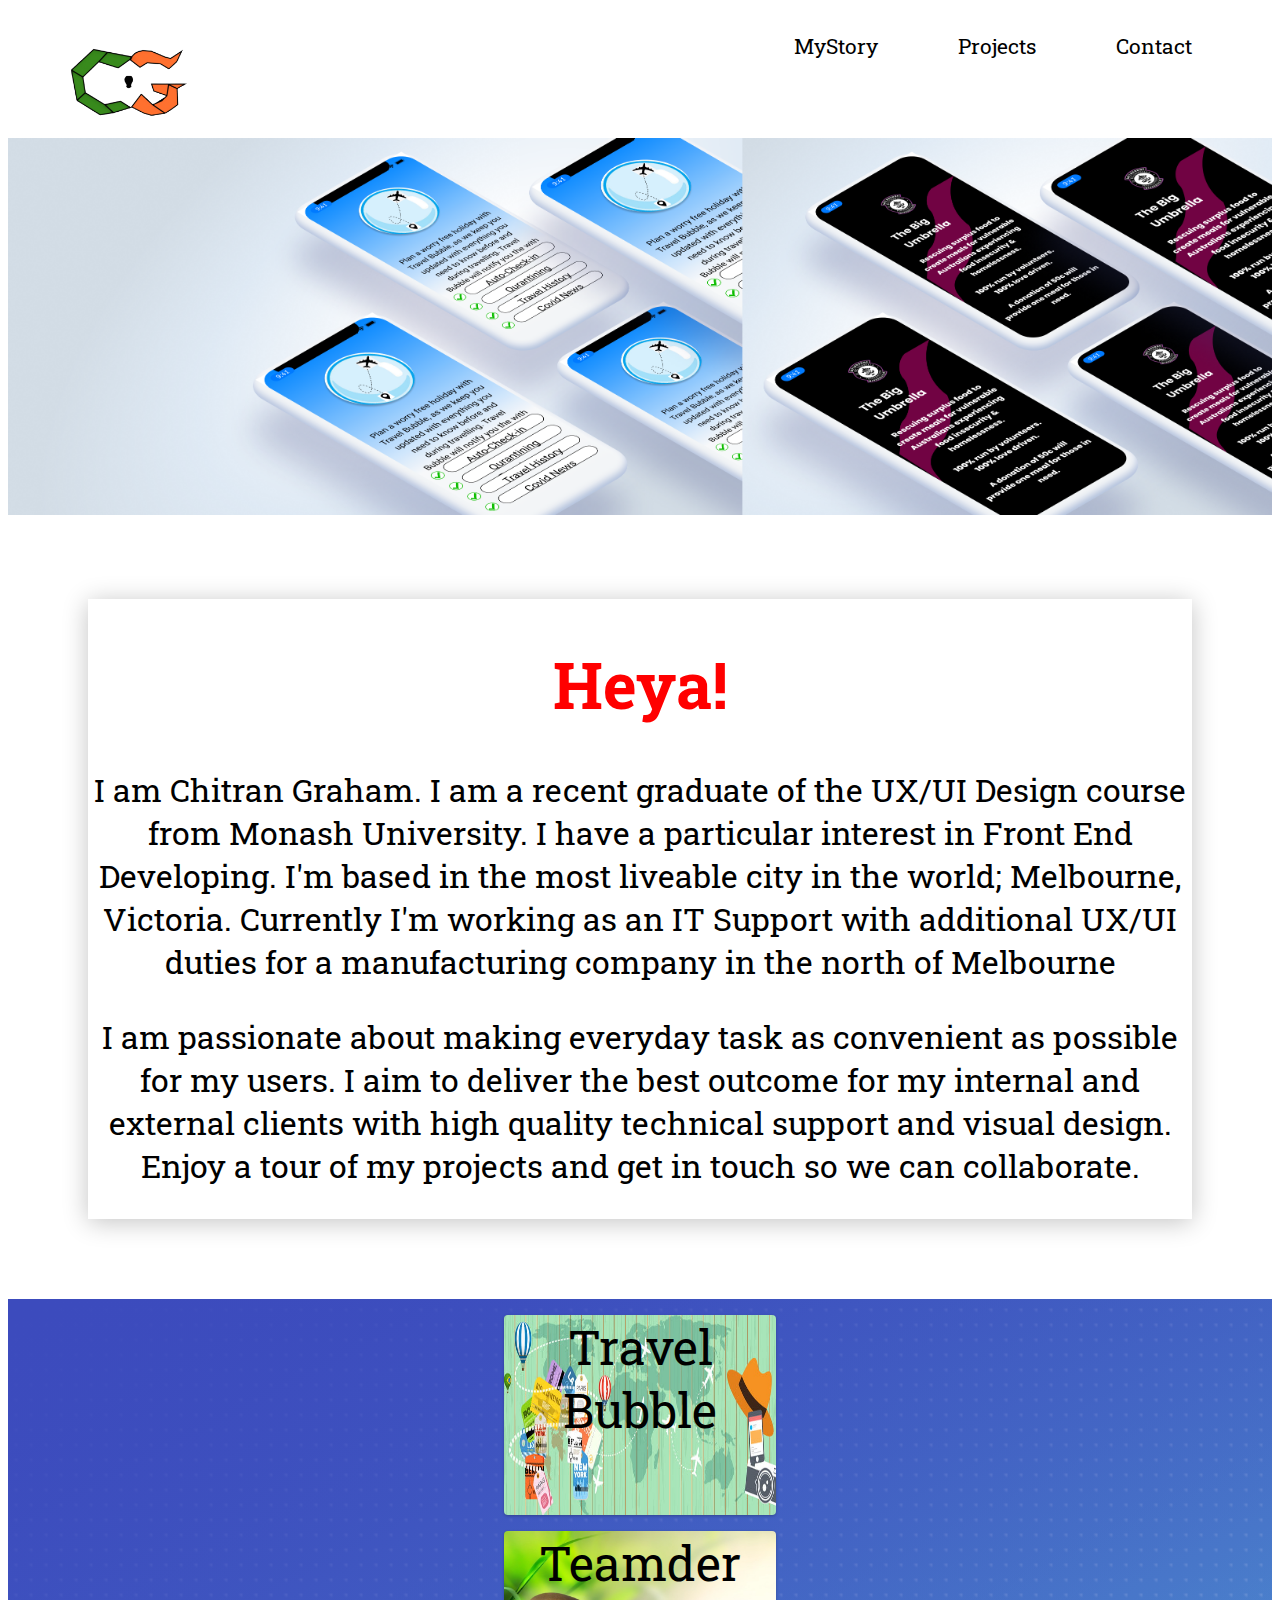
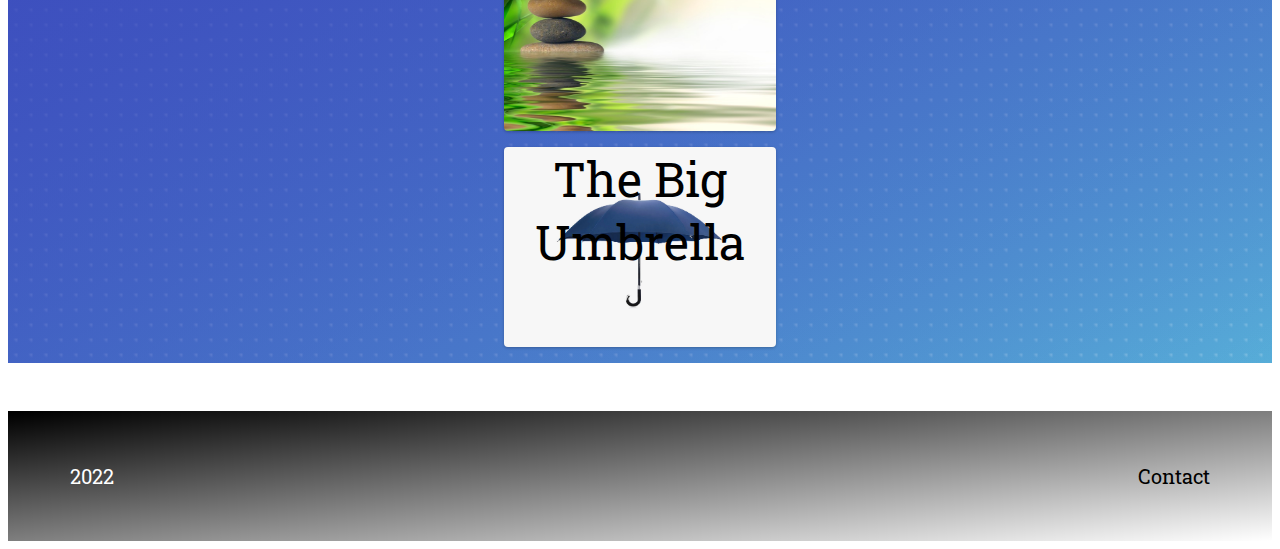
<file: index.html>
<!DOCTYPE html>
<head>
    <title>CG_profile</title>
    <link href="https://fonts.googleapis.com/css?family=Baloo+2:400,800&display=swap" rel="stylesheet">
    <meta name="viewport" content="width=device-width, initial-scale=1.0">
    <link rel="stylesheet" type="text/css" href="css/style.css">
    <link rel="icon" type="image/x-icon" href="/img/Favicol.png">
    <link rel="preconnect" href="https://fonts.googleapis.com">
    <link rel="preconnect" href="https://fonts.gstatic.com" crossorigin>
    <link href="https://fonts.googleapis.com/css2?family=Roboto+Slab&display=swap" rel="stylesheet">
    <script src="https://ajax.googleapis.com/ajax/libs/jquery/3.5.1/jquery.min.js"></script>
    <script src="index.js"></script>

<!-- Hotjar Tracking Code for https://chitran84.github.io/UX_UI_HW_19/index.html -->
<script>
  (function(h,o,t,j,a,r){
      h.hj=h.hj||function(){(h.hj.q=h.hj.q||[]).push(arguments)};
      h._hjSettings={hjid:2807328,hjsv:6};
      a=o.getElementsByTagName('head')[0];
      r=o.createElement('script');r.async=1;
      r.src=t+h._hjSettings.hjid+j+h._hjSettings.hjsv;
      a.appendChild(r);
  })(window,document,'https://static.hotjar.com/c/hotjar-','.js?sv=');
</script>

<!-- Global site tag (gtag.js) - Google Analytics -->
<script async src="https://www.googletagmanager.com/gtag/js?id=G-J061DK7QY9"></script>
<script>
  window.dataLayer = window.dataLayer || [];
  function gtag(){dataLayer.push(arguments);}
  gtag('js', new Date());

  gtag('config', 'G-J061DK7QY9');
</script>


</head>
<body>
<!-- Add loader-wrapper just below the body tag -->
<div class="loader-wrapper">
  <div class="loader"></div>
  <div class="loader-section section-left"></div>
  <div class="loader-section section-right"></div>
</div>





<!-- Nav HTML -->
<div id="topSec">
    <ul class="navBar">
        <li class="hover-underline-animation" style="float:right"><a class="active" href="Connect.Html">Contact</a></li>
        <li class="hover-underline-animation" style="float:right"><a class="active" href="Project.html">Projects</a></li>
        <li class="hover-underline-animation" style="float:right"><a class="active" href="About.html">MyStory</a></li>
        <li style="float:left" id="chitranLogo"><a class="active" href="index.html"> <img srcset="img/Favicol.png" height="100" ></a></li>
        <link href='https://fonts.googleapis.com/css?family=Merienda' rel='stylesheet'>
    </ul>
</div>



<!-- Column Layout -->

<section>    
   
    <div class="imageT">
    <img class="imagefluid" src="img/Component 1.png" height="100%" width="100%">
    </div>
  </div>       
</section>

    <div class="container">
            
            <div class="textaboutpara">
              <h1 id="fluidt">Heya!</h1>
            <p>I am Chitran Graham. I am a recent graduate of the UX/UI Design course from Monash University. I have a particular interest in Front End Developing. I'm based in the most liveable city in the world; Melbourne, Victoria. Currently I'm working as an IT Support with additional UX/UI duties for a manufacturing company in the north of Melbourne</p>
            <p>I am passionate about making everyday task as convenient as possible for my users. I aim to deliver the best outcome for my internal and external clients with high quality technical support and visual design. Enjoy a tour of my projects and get in touch so we can collaborate.</p>
            </div>
    </div> 

  
                <main>    
                  <div class="projects">
                    <div class="card" id="travBack" ><a class="active" style="text-decoration:none" href="./Project.html">Travel Bubble</a></div> 
                    <div class="card" id="zenBack"  ><a class="active" style="text-decoration:none" href="./Project.html">Teamder</a></div> 
                    <div class="card" id="umbreBack"><a class="active" style="text-decoration:none" href="./Project.html">The Big Umbrella</a></div> 
                  </div>
                </main>
             
   

<!-- Footer HTML -->
<Footer>
    <div class="footer">
        <p id="leftBC">2022</p>
                
            <a style="text-decoration: none;" href="./Connect.Html">
             <p id="rightBC" class="underline-hover"> Contact</p>
             </a>
        
    </div>
</body>




</html>
<!--
</file>
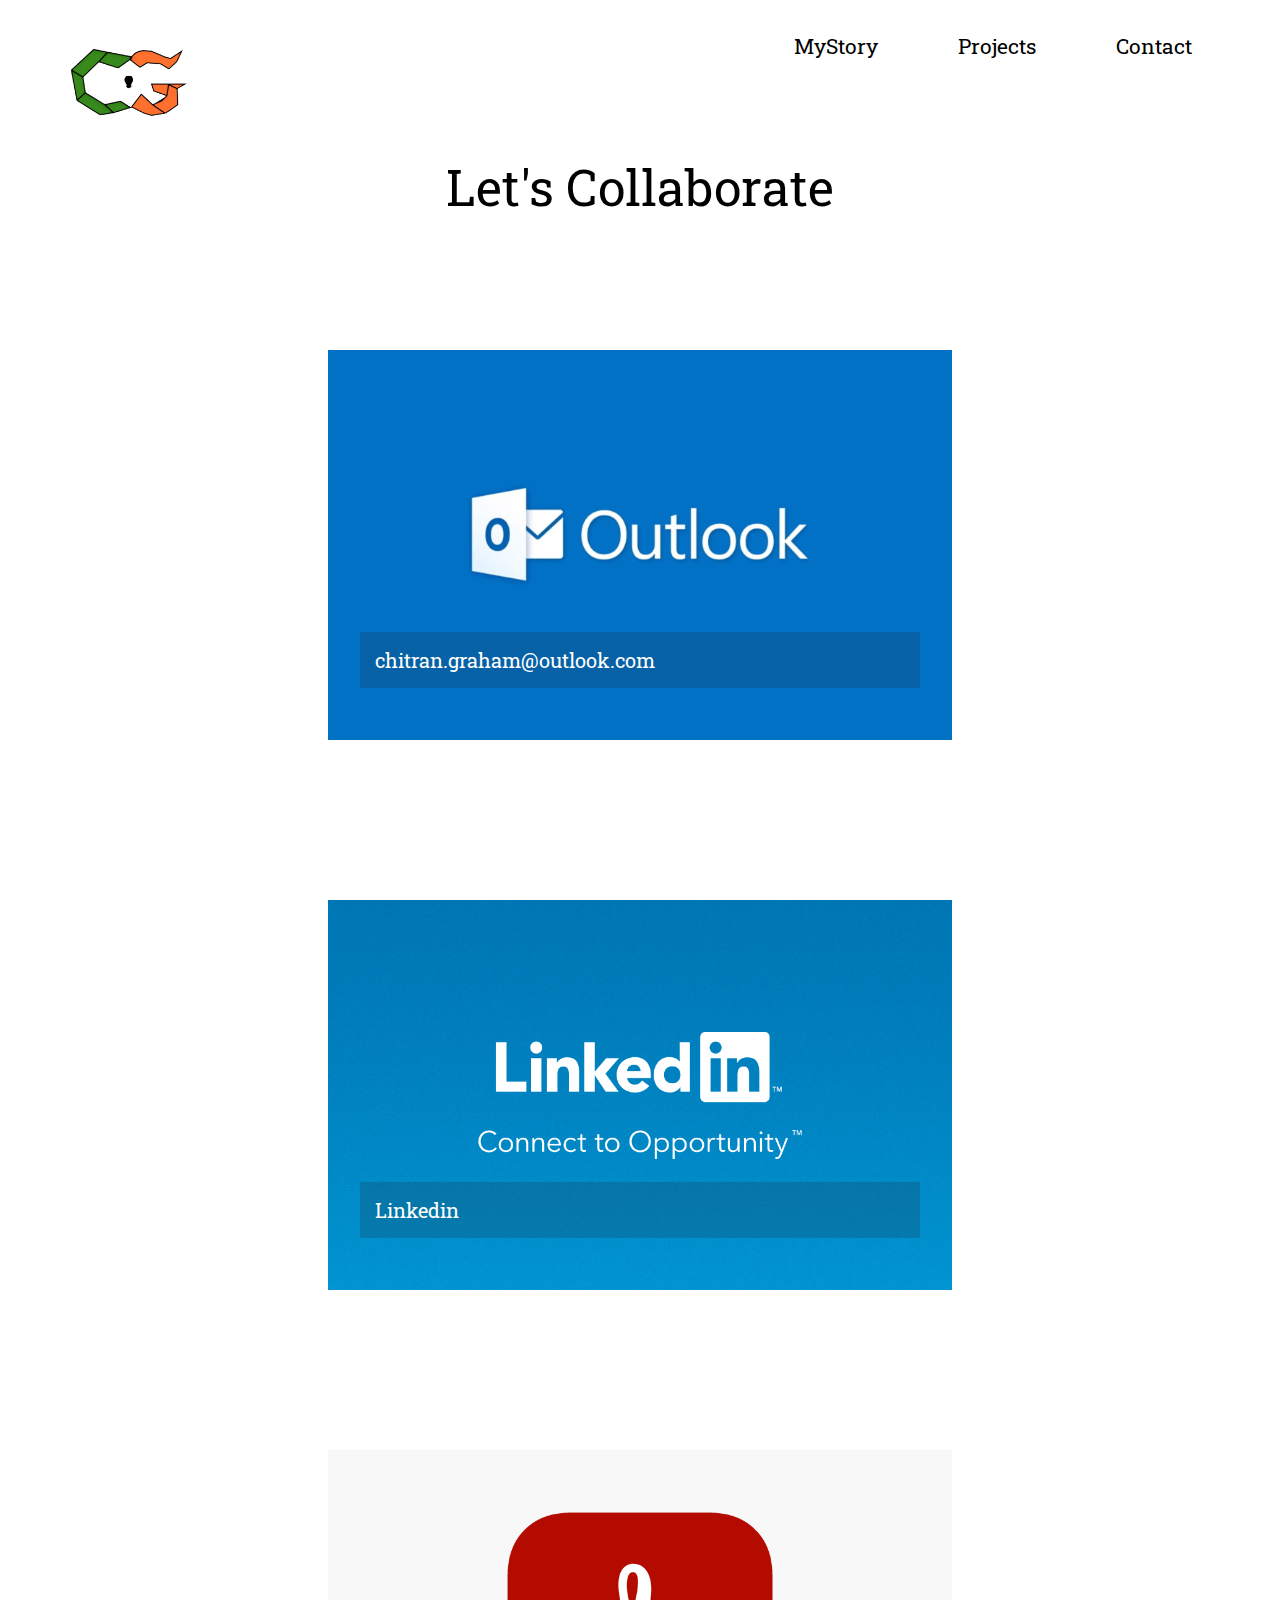
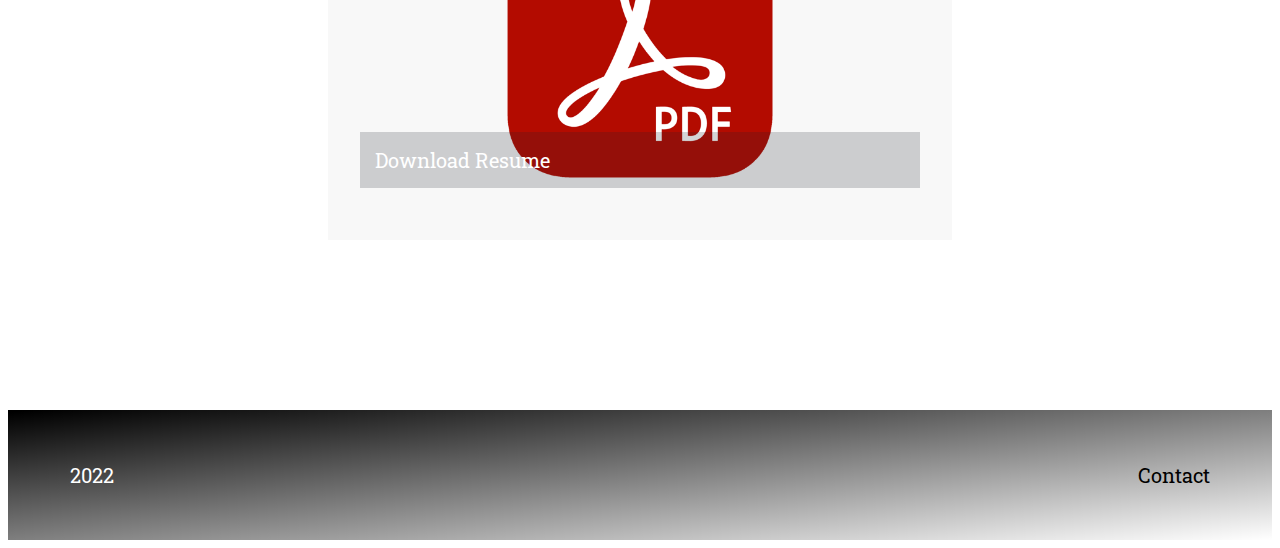
<file: Connect.Html>
<!DOCTYPE html>
<head>
    <title>CG_profile</title>
    <meta name="viewport" content="width=device-width, initial-scale=1.0">
    <link rel="stylesheet" type="text/css" href="css/Connectstyle.css">
    <link rel="icon" type="image/x-icon" href="/img/Favicol.png">
    <link rel="preconnect" href="https://fonts.googleapis.com">
    <link rel="preconnect" href="https://fonts.gstatic.com" crossorigin>
    <link href="https://fonts.googleapis.com/css2?family=Roboto+Slab&display=swap" rel="stylesheet">



</head>
<body>
<!-- Nav HTML -->
<div id="topSec">
    <ul class="navBar">
        <li class="hover-underline-animation" style="float:right"><a class="active" href="Connect.Html">Contact</a></li>
        <li class="hover-underline-animation" style="float:right"><a class="active" href="Project.html">Projects</a></li>
        <li class="hover-underline-animation" style="float:right"><a class="active" href="About.html">MyStory</a></li>
        <li style="float:left" id="chitranLogo"><a class="active" href="index.html"> <img srcset="img/Favicol.png" height="100" ></a></li>
    </ul>
</div>
                   
            
<!-- Column Layout -->
<p class="topCon"> Let's Collaborate</p>
<div class="containerCon">
    <br>
    <div class="mailOn"> 
        <a style="text-decoration:none"   href="mailto:chitran.graham@outlook.com" target="_blank">
        <p id="text"> chitran.graham@outlook.com</p>
        </a>
    </div>
    <br>
    <div class="linkOn"> 
        <a style="text-decoration:none"   href="https://www.linkedin.com/in/chitran-graham/" target="_blank">
        <p id="text"> Linkedin</p>
        </a>
    </div>
    <br>
    <div class="resumeOn"> 
        <p id="text"> Download Resume</p>
    </div>

</div>

<!-- Footer HTML -->
<Footer>
    <div class="footer">
        <p id="leftBC">2022</p>
                
            <a style="text-decoration: none;" href="./Connect.Html">
             <p id="rightBC" class="underline-hover"> Contact</p>
             </a>
        
    </div>
</Footer>
</body>
</html>
</file>
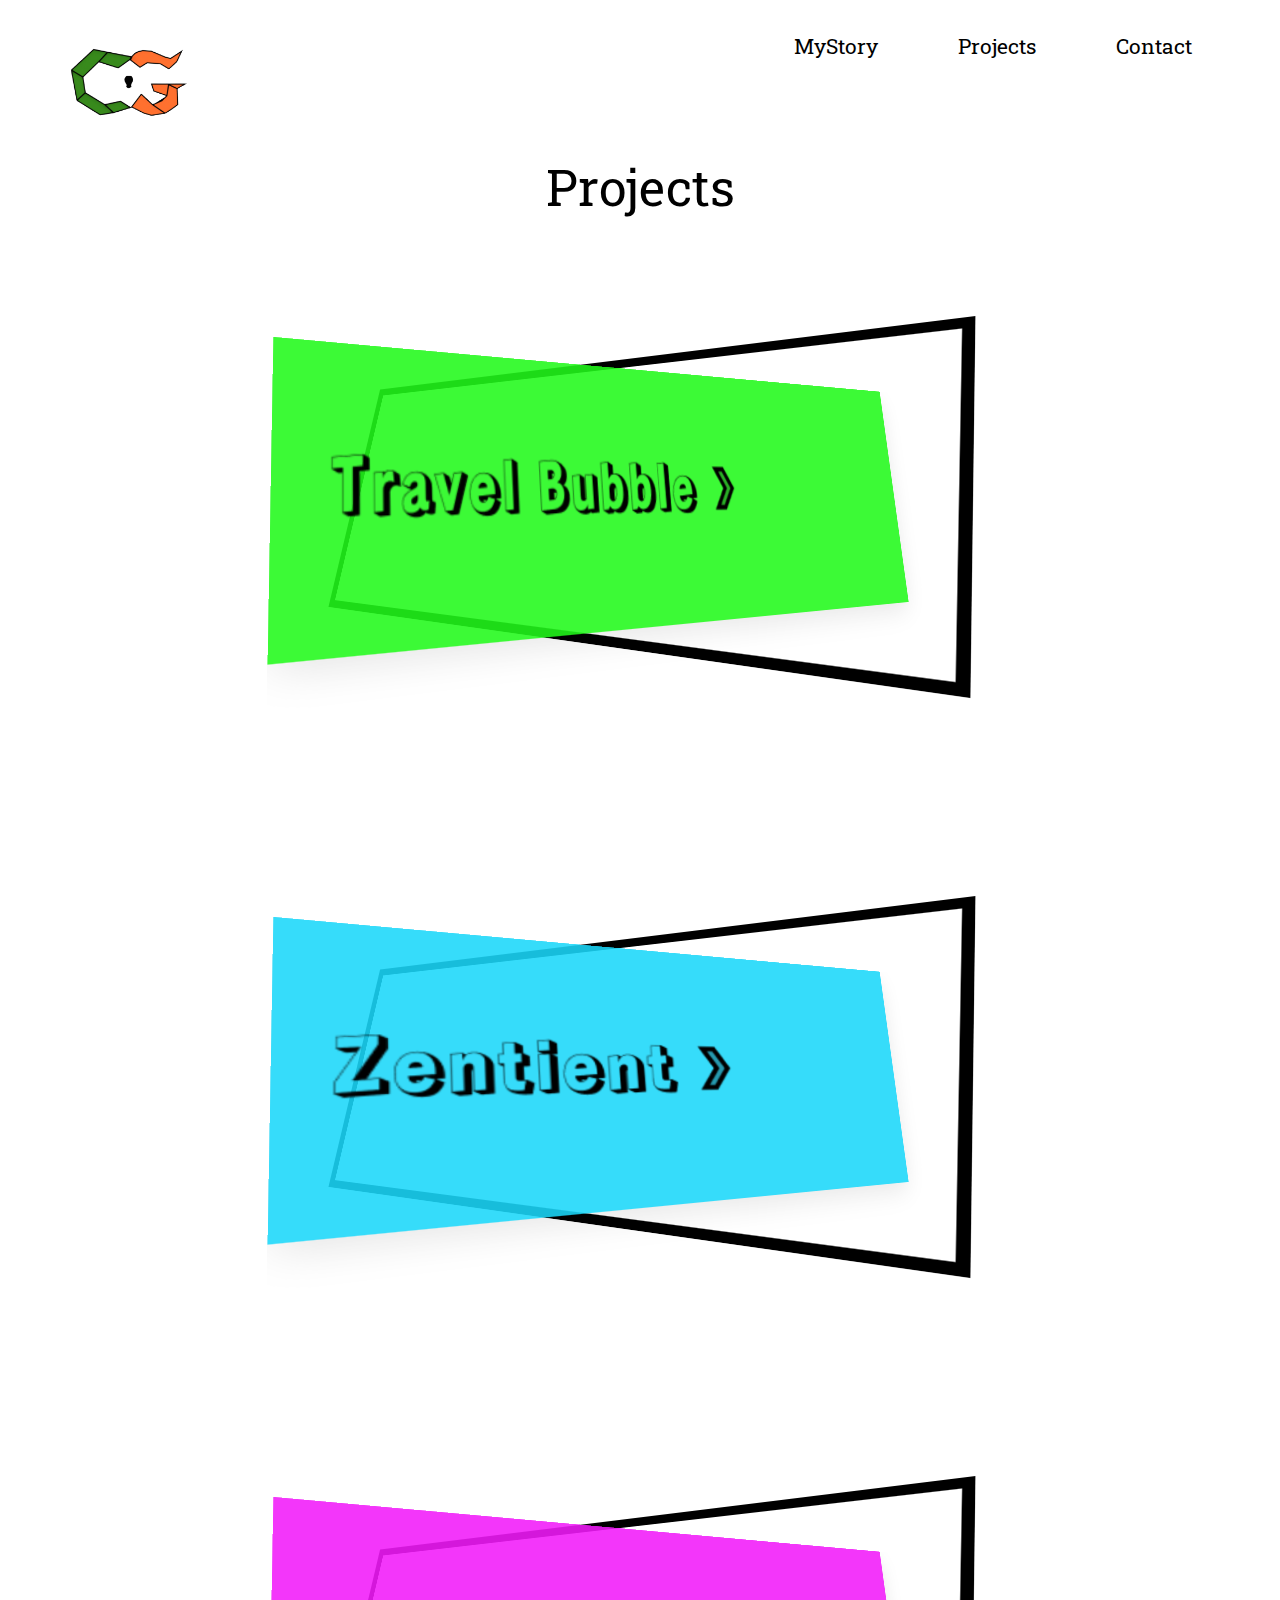
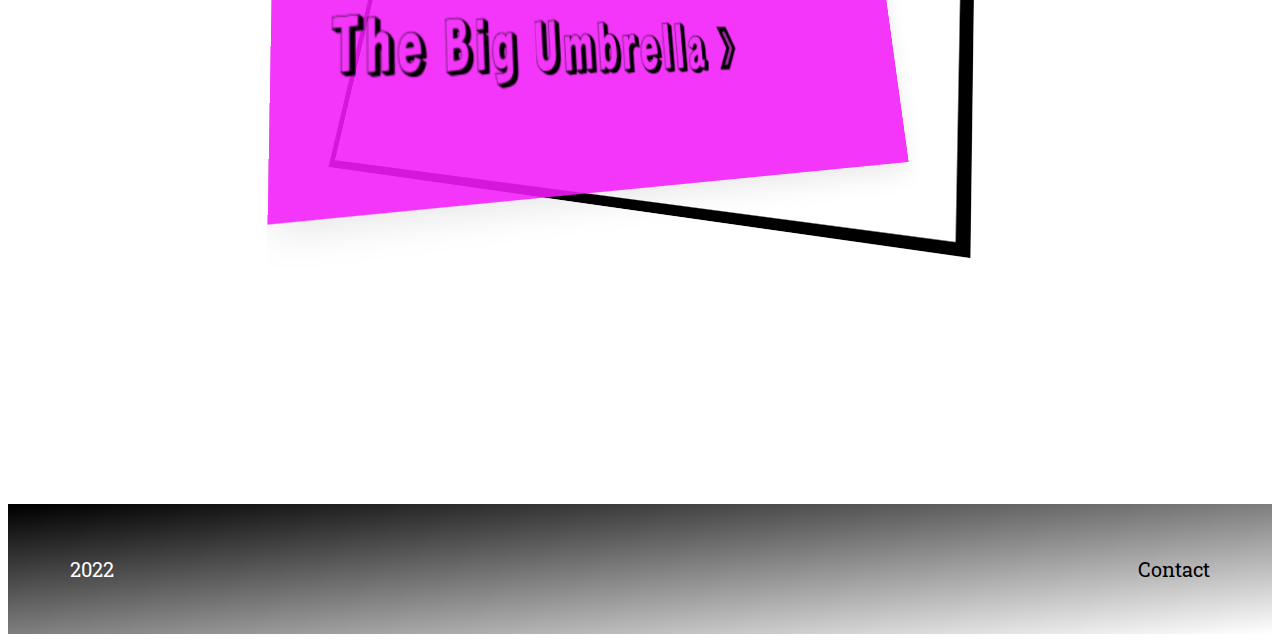
<file: Project.html>
<!DOCTYPE html>
<head>
    <title>CG_profile</title>
    <meta name="viewport" content="width=device-width, initial-scale=1.0">
    <link rel="stylesheet" type="text/css" href="css/Projectstyle.css">
    <link rel="icon" type="image/x-icon" href="/img/Favicol.png">
    <link rel="preconnect" href="https://fonts.googleapis.com">
    <link rel="preconnect" href="https://fonts.gstatic.com" crossorigin>
    <link href="https://fonts.googleapis.com/css2?family=Roboto+Slab&display=swap" rel="stylesheet">



</head>
<body>
<!-- Nav HTML -->
<div id="topSec">
    <ul class="navBar">
        <li class="hover-underline-animation" style="float:right"><a class="active" href="Connect.Html">Contact</a></li>
        <li class="hover-underline-animation" style="float:right"><a class="active" href="Project.html">Projects</a></li>
        <li class="hover-underline-animation" style="float:right"><a class="active" href="About.html">MyStory</a></li>
        <li style="float:left" id="chitranLogo"><a class="active" href="index.html"> <img srcset="img/Favicol.png" height="100" ></a></li>
    </ul>
</div>
                   
            
<!-- Top Layout -->
<p class="project"> Projects</p>
<sectionTop>
    <div class="rapper">
        <div class="cardR">
          <h1>
            <a href="https://www.figma.com/file/3STltHpiI3esTbjziksK93/Digital-Wireframes-Travel-Bubble-V2?node-id=0%3A1" target="_blank" style="text-decoration: none;">
            <span class="enclosed"></span><img src="./img/Component_tra.png"height="100" width="400">
            </a>
          </h1>
        </div>
      </div>
</sectionTop>

<!-- Middle Layout -->
<sectionMiddle>
    <div class="rapperM">
        <div class="cardM">
          <h1>
            <a href="https://www.figma.com/file/dxRsSgJG6u1NdMpkM236Fz/Zentient?node-id=606%3A11227" target="_blank" style="text-decoration: none;">
            <span class="enclosed"></span><img src="./img/Component_zen.png"height="100" width="400">
            </a>
          </h1>
        </div>
      </div>
</sectionMiddle>

<!-- bottom Layout -->
<sectionBottom>
    <div class="rapperB">
        <div class="cardB">
          <h1>
            <a href="https://www.figma.com/file/0qmAIJd4dXR8N7TrmXXtPf/Low-fidelity-Prototype?node-id=122%3A177" target="_blank" style="text-decoration: none;">
            <span class="enclosed"></span><img src="./img/Component_TBU.png"height="100" width="400">
            </a>
          </h1>
        </div>
      </div>
</sectionBottom>





















<!-- Footer HTML -->
<Footer>
    <div class="footer">
        <p id="leftBC">2022</p>
                
            <a style="text-decoration: none;" href="./Connect.Html">
             <p id="rightBC" class="underline-hover"> Contact</p>
             </a>
        
    </div>
</Footer>
</body>
</html>
</file>
<file: css/style.css>
#topSec{
    height: 72px;
    position: relative;
}
.navBar{
    display: block;
    text-align:center;
    box-sizing: border-box;
    color:black;
    margin-top: 2rem;
    list-style-type: none;
}
li > a{
    text-decoration: none;
    color: black;
    font-family: 'Roboto Slab', serif;
    margin-right: 5rem;
    font-size: 1.3rem;
}
.hover-underline-animation {
    display: inline-block;
    position: relative;
    color: rgb(0,0,255);
  }
  .hover-underline-animation:after {
    content: '';
    position: absolute;
    width: 5rem;
    transform: scaleX(0);
    height: 2px;
    bottom: 0;
    left: 0;
    background-color: rgb(0,0,255);
    transform-origin: bottom right;
    transition: transform 0.25s ease-out;
  }
  .hover-underline-animation:hover:after {
    transform: scaleX(1);
    transform-origin: bottom left;
  }


/* Column CSS */

.speech-bubble {
	position: relative;
	background: #00aabb;
	border-radius: .4em;
    margin-top: 5rem;
    width: 30rem;
    padding: 2rem;
    margin-left: 40rem;
    font-size: 2rem;
    color: white;
    font-family: 'Merienda';font-size: 22px;
  }

.speech-bubble:after {
content: '';
	position: absolute;
	bottom: 0;
	left: 30%;
	width: 0;
	height: 0;
	border: 58px solid transparent;
	border-top-color: #00aabb;
	border-bottom: 0;
	border-left: 0;
	margin-left: -29px;
	margin-bottom: -58px;
}

.imageT{
  display: inline;

}






.container {
    display: grid;
    height: auto;
    width: auto;
    justify-content: center;
    font-family: 'Roboto Slab', serif;
    grid-template-columns: 1fr 1fr;
    grid-template-rows: 1fr;
    grid-template-areas: 
    "textaboutpara textaboutpara"
    
    
    
}
h1{
  color: red;
}


.textaboutpara{
    grid-area: textaboutpara;
    box-sizing: border-box;
    font-size: 2rem;
    text-align: center;
    height: auto;
    font-size: 2rem;
    width: auto;
    margin-top: 5rem;
    margin-bottom: 5rem;
    box-shadow: 0 3px 24px rgba(0,0,0,.24);
    color: black;
    margin-left: 5rem;
    margin-right: 5rem;
    
}


/* Middle CSS */

main{
    box-sizing: border-box;
    margin: 0;
    padding: 0;
    transition: 3000ms;
    background:
    linear-gradient(to bottom right, #3C4BBD 1%, transparent),
    radial-gradient(circle at 100% 0%, rgba(255,255,255,.2) 10%, transparent 20%) center center / 15px 15px,
    linear-gradient(to bottom right, #3C4BBD, #57ADD8);
  }
  .active{
    color: black;
  }
  
  :root {
    --grid-d: span 12;
    --grid-h: span 12;
  }

  
  /*  */
  
  main {
  /*   GRID   */
      display: grid;
      grid-template-columns: repeat(1px, 90px);
    grid-gap: 2rem;
  /*        */
        padding: 1rem;
  }
  
  
  main >.projects {
    grid-column: var(--grid-h);
    display: grid;
    grid-template-columns: repeat(8, 1fr);
    font-family: 'Roboto Slab', serif;
    grid-gap: 1rem;
    text-align: center;
    font-size: 3rem;
    margin-right: 30rem;
    margin-left: 30rem;
  }





  .card {
    box-shadow: 0 1px 3px rgba(0,0,0,.24);
    border-radius: .25rem;
    grid-column: var(--grid-d);
    background-color: white;
    min-height: 200px;
    transition: 1000ms;
    
  }
  
  .card:hover {
    box-shadow: 0 1px 50px rgba(0,0,0,.16);
    transform: scale(1.3);
    z-index: 12;
  }

  #travBack{
      background-image: url("../img/travBack.jpg");
      background-size: cover;
      background-repeat: no-repeat;
      background-size: 100% 100%;

    
  }
  #zenBack{
    background-image: url("../img/ZenBack.jpg");
    background-size: cover;
    background-repeat: no-repeat;
    background-size: 100% 100%;
}
#umbreBack{
    background-image: url("../img/Umbre.jpg");
    background-size: cover;
    background-repeat: no-repeat;
    background-size: 100% 100%;
}

/* Footer CSS */
.footer{
    box-sizing: border-box;
    display: flex;
    font-size: 20px;
    justify-content:space-between;
    font-family: 'Roboto Slab', serif;
    margin-top: 3rem;
    padding: 2rem;
    background:
      linear-gradient(to bottom right, #000000 1%, transparent),
      radial-gradient(circle at 100% 0%, rgba(255,255,255,.2) 10%, transparent 20%) center center / 15px 15px,
      linear-gradient(to bottom right, #ffffff, #ffffff);

}
#rightBC {
    color: black;
    margin-right: 30px;
    text-decoration: none;
    text-align: center;
    justify-content: center;
    box-sizing: border-box;    
}
#leftBC {
  color: white;
        margin-left: 30px;
}
.underline-hover {
    display: inline-block;
    position: relative;
    color: rgb(0,0,255);
  }
  .underline-hover:after {
    content: '';
    position: absolute;
    width: 100%;
    transform: scaleX(0);
    height: 2px;
    bottom: 0;
    left: 0;
    background-color: rgb(0,0,255);
    transform-origin: bottom right;
    transition: transform 0.25s ease-out;
  }
  .underline-hover:hover:after {
    transform: scaleX(1);
    transform-origin: bottom left;
  }

  * General Styling */
  .container {
    display: flex;
    justify-content: center;
    align-items: center;
    height: 100vh;
    padding: 1rem;
  }
  
  @media (max-width: 567px) {
    h1 {
      font-size: 7vw;
      text-align: center;
    }
  }
  
  
  /* Loader Styles start here */
  .loader-wrapper {
    --line-width: 5px;
    --curtain-color: #f1faee;
    --outer-line-color: #a8dadc;
    --middle-line-color: #457b9d;
    --inner-line-color: #1d3557;
    position:fixed;
    top:0;
    left:0;
    width:100%;
    height:100%;
    z-index:1000;
  }
  
  .loader {
    display:block;
    position: relative;
    top:50%;
    left:50%;
  /*   transform: translate(-50%, -50%); */
    width:150px;
    height:150px;
    margin:-75px 0 0 -75px;
    border:var(--line-width) solid transparent;
    border-top-color: var(--outer-line-color);
    border-radius:100%;
    -webkit-animation: spin 5s linear infinite;
            animation: spin 5s linear infinite;
    z-index:1001;
  }
  
  .loader:before {
    content:"";
    position: absolute;
    top:4px;
    left:4px;
    right:4px;
    bottom:4px;
    border:var(--line-width) solid transparent;
    border-top-color: var(--inner-line-color);
    border-radius:100%;
    -webkit-animation: spin 60s linear infinite;
            animation: spin 60s linear infinite;
  }
  
  .loader:after {
    content:"";
    position: absolute;
    top:14px;
    left:14px;
    right:14px;
    bottom:14px;
    border:var(--line-width) solid transparent;
    border-top-color: var(--middle-line-color);
    border-radius:100%;
    -webkit-animation: spin 1.5s linear infinite;
            animation: spin 1.5s linear infinite;
  }
  
  @-webkit-keyframes spin {
    0%   { 
      -webkit-transform: rotate(0deg); 
        -ms-transform: rotate(0deg); 
            transform: rotate(0deg);
    }
    100% { 
      -webkit-transform: rotate(360deg); 
        -ms-transform: rotate(360deg); 
            transform: rotate(360deg);
    }
  }
  @keyframes spin {
    0%   { 
      -webkit-transform: rotate(0deg); 
        -ms-transform: rotate(0deg); 
            transform: rotate(0deg);
    }
    100% { 
      -webkit-transform: rotate(360deg); 
        -ms-transform: rotate(360deg); 
            transform: rotate(360deg);
    }
  }
  
  .loader-wrapper .loader-section {
    position:fixed;
    top:0;
    background:var(--curtain-color);
    width:51%;
    height:100%;
    z-index:1000;
  }
  
  .loader-wrapper .loader-section.section-left {
    left:0
  }
  .loader-wrapper .loader-section.section-right {
    right:0;
  }
  
  /* Loaded Styles */ 
  .loaded .loader-wrapper .loader-section.section-left {
    transform: translateX(-100%);
    transition: all 10s 0.3s cubic-bezier(0.645,0.045,0.355,1.000);
  }
  .loaded .loader-wrapper .loader-section.section-right {
    transform: translateX(100%);
    transition: all 1s 0.3s cubic-bezier(0.645,0.045,0.355,1.000);
  }
  .loaded .loader {
    opacity: 0;
    transition: all 1s ease-out;
  }
  .loaded .loader-wrapper {
    visibility: hidden;
    transform:translateY(-100%);
    transition: all 1s 1s ease-out;
  }

@media only screen and (max-width: 600px) {
    /* STYLES HERE for DEVICES with physical max-screen width of 480px */
    #topSec{
        height: 100px;
        position: relative;
    }
    .navBar{
        display:block;
        margin-right: 1rem;
        box-sizing: border-box;
        color:black;
        list-style-type: none;
    }
    li > a{
        text-decoration: none;
        color: black;
        font-family: 'Roboto Slab', serif;
        font-size: 1rem;
    }
    #chitranLogo{
        margin-top: 3rem;
        margin-left: 10rem;
    }  

    .introme{
        margin-top: 10rem;
        text-align: center;
        font-size: 40px;
        font-family: 'Roboto Slab', serif;
    }
    .hover-underline-animation {
      display: inline-block;
      position: relative;
      color: rgb(0,0,255);
    }
    .hover-underline-animation:after {
      content: '';
      position: absolute;
      width: 4rem;
      transform: scaleX(0);
      height: 2px;
      bottom: 0;
      left: 0;
      background-color: rgb(0,0,255);
      transform-origin: bottom right;
      transition: transform 0.25s ease-out;
    }
    .container {
        display: grid;
        height: auto;
        font-family: 'Roboto Slab', serif;
        grid-template-columns: 1fr 1fr;
        grid-template-rows: 1fr;
        grid-template-areas: 
        "container container"
        "textaboutpara textaboutpara"
        "preproject preproject"
        "app app"
        
    }
    
    .textaboutpara{
        grid-area: textaboutpara;
        box-sizing: border-box;
        margin-top: 5rem;
        text-align: center;
        
    }

    
    .preproject{
        grid-area: preproject;
        box-sizing: border-box;
        margin-top: 4rem;
        margin-left: 35rem;
        margin-right: 35rem;
    }
    .app{
        grid-area: app;
        box-sizing: border-box;
        border: solid black;
        text-align: center;
        padding: 3rem;
        font-size: 2rem;
        margin-bottom: 3rem;
        
    }
 /* Middle CSS */

main{
  box-sizing: border-box;
  margin: 0;
  padding: 0;
  transition: 3000ms;
  text-decoration: none;
  color: black;
  background:
  linear-gradient(to bottom right, #3C4BBD 1%, transparent),
  radial-gradient(circle at 100% 0%, rgba(255,255,255,.2) 10%, transparent 20%) center center / 15px 15px,
  linear-gradient(to bottom right, #3C4BBD, #57ADD8);
}

:root {
  --grid-d: span 12;
  --grid-h: span 12;
}


/*  */

main {
/*   GRID   */
    display: grid;
    grid-template-columns: repeat(1px, 90px);
  grid-gap: 2rem;
/*        */
      padding: 1rem;
}


main > .projects {
  grid-column: var(--grid-h);
  display: grid;
  grid-template-columns: repeat(8, 1fr);
  font-family: 'Roboto Slab', serif;
  grid-gap: 1rem;
  text-align: center;
  font-size: 3rem;
  margin-right: 30rem;
  margin-left: 30rem;
 
  

}

.card {
  box-shadow: 0 1px 3px rgba(0,0,0,.24);
  border-radius: .25rem;
  grid-column: var(--grid-d);
  background-color: white;
  min-height: 200px;
  transition: 1000ms;
  
}

.card:hover {
  box-shadow: 0 1px 50px rgba(0,0,0,.16);
  transform: scale(1.3);
  z-index: 12;
}

#travBack{
    background-image: url("../img/travBack.jpg");
    background-size: cover;
    background-repeat: no-repeat;
    background-size: 100% 100%;
}
#zenBack{
  background-image: url("../img/ZenBack.jpg");
  background-size: cover;
  background-repeat: no-repeat;
  background-size: 100% 100%;
}
#umbreBack{
  background-image: url("../img/Umbre.jpg");
  background-size: cover;
  background-repeat: no-repeat;
  background-size: 100% 100%;
}

}
</file>
<file: css/Connectstyle.css>
#topSec{
    height: 72px;
    position: relative;
}
.navBar{
    display: block;
    text-align:center;
    box-sizing: border-box;
    color:black;
    margin-top: 2rem;
    list-style-type: none;
}
li > a{
    text-decoration: none;
    color: black;
    font-family: 'Roboto Slab', serif;
    margin-right: 5rem;
    font-size: 1.3rem;
}
.hover-underline-animation {
    display: inline-block;
    position: relative;
    color: rgb(0,0,255);
  }
  .hover-underline-animation:after {
    content: '';
    position: absolute;
    width: 5rem;
    transform: scaleX(0);
    height: 2px;
    bottom: 0;
    left: 0;
    background-color: rgb(0,0,255);
    transform-origin: bottom right;
    transition: transform 0.25s ease-out;
  }
  .hover-underline-animation:hover:after {
    transform: scaleX(1);
    transform-origin: bottom left;
  }
    /* Column CSS */
    
    .topCon{
        text-align: center;
        font-size: 50px;
        font-family: 'Roboto Slab', serif;
    }

    .containerCon {
    display: grid;
    height: auto;
    font-family: 'Roboto Slab', serif;
    grid-template-columns: 1fr 1fr;
    grid-row: 1fr;
    grid-template-areas: 
    "mailOn mailOn"
    "linkOn linkOn" 
    "resumeOn resumeOn"
    
    ;
    }

    
    .mailOn{
        grid-area: mailOn ;
        box-sizing: border-box;
        background-image: url("../img/outlook.jpg");
        background-repeat: no-repeat;
        background-position: center;
        background-size: cover;
        margin-top: 5rem;
        margin-right: 20rem;
        margin-left: 20rem;
        margin-bottom: 5rem;
        padding: 2rem;

    }
    .linkOn {
        grid-area: linkOn ;
     box-sizing: border-box;
        background-image: url("../img/Linkedin.png");
        background-repeat: no-repeat;
        background-position: center;
        background-size: cover;
        margin-top: 5rem;
        margin-right: 20rem;
        margin-left: 20rem;
        margin-bottom: 5rem;
        padding: 2rem;
        
    }
    
    .resumeOn {
        grid-area: resumeOn ;
        box-sizing: border-box;
        background-image: url("../img/word.png");
        background-repeat: no-repeat;
        background-position: center;
        background-size: cover;
        margin-top: 5rem;
        margin-right: 20rem;
        margin-left: 20rem;
        margin-bottom: 5rem;
        padding: 2rem;
        
    }
    
    #text{
        background: rgba(28, 36, 44, 0.2);
        color: white;
        font-size: 20px;
        margin-top: 250px;
        padding: 15px;
        cursor: pointer;
        font-family: 'Roboto Slab', serif;
        
    }


/* Footer CSS */
.footer{
    box-sizing: border-box;
    display: flex;
    font-size: 20px;
    justify-content:space-between;
    font-family: 'Roboto Slab', serif;
    margin-top: 3rem;
    padding: 2rem;
    background:
      linear-gradient(to bottom right, #000000 1%, transparent),
      radial-gradient(circle at 100% 0%, rgba(255,255,255,.2) 10%, transparent 20%) center center / 15px 15px,
      linear-gradient(to bottom right, #ffffff, #ffffff);

}
#rightBC {
    color: black;
    margin-right: 30px;
    text-decoration: none;
    text-align: center;
    justify-content: center;
    box-sizing: border-box;    
}
#leftBC {
  color: white;
        margin-left: 30px;
}
.underline-hover {
    display: inline-block;
    position: relative;
    color: rgb(0,0,255);
  }
  .underline-hover:after {
    content: '';
    position: absolute;
    width: 100%;
    transform: scaleX(0);
    height: 2px;
    bottom: 0;
    left: 0;
    background-color: rgb(0,0,255);
    transform-origin: bottom right;
    transition: transform 0.25s ease-out;
  }
  .underline-hover:hover:after {
    transform: scaleX(1);
    transform-origin: bottom left;
  }
    @media only screen and (max-width: 600px) {
        /* STYLES HERE for DEVICES with physical max-screen width of 480px */
        #topSec{
            height: 100px;
            position: relative;
        }
        .navBar{
            display:block;
            margin-right: 1rem;
            box-sizing: border-box;
            color:black;
            list-style-type: none;
        }
        li > a{
            text-decoration: none;
            color: black;
            font-family: 'Roboto Slab', serif;
            font-size: 1rem;
        }
        .hover-underline-animation {
            display: inline-block;
            position: relative;
            color: rgb(0,0,255);
          }
          .hover-underline-animation:after {
            content: '';
            position: absolute;
            width: 4rem;
            transform: scaleX(0);
            height: 2px;
            bottom: 0;
            left: 0;
            background-color: rgb(0,0,255);
            transform-origin: bottom right;
            transition: transform 0.25s ease-out;
          }
        #chitranLogo{
            margin-top: 2rem;
            margin-left: 10rem;
            

        } 
        .topCon{
            margin-top: 5rem;
            font-size: 50px;
            font-family: 'Roboto Slab', serif;
            margin-right: .5rem;
        }
        .containerCon {
            display: grid;
            height: auto;
            font-family: 'Roboto Slab', serif;
            grid-template-columns: 1fr 1fr;
            grid-row: 1fr;
            grid-template-areas: 
            "mailOn mailOn"
            "linkOn linkOn" 
            "resumeOn resumeOn"
            ;
            }
        
            
            .mailOn{
                grid-area: mailOn ;
                box-sizing: border-box;
                background-image: url("../img/outlook.jpg");
                background-repeat: no-repeat;
                background-position: center;
                background-size: cover;
                margin-top: 5rem;
                margin-left: 1rem;
                margin-right: 1rem;
               
        
            }
            .linkOn {
                grid-area: linkOn ;
             box-sizing: border-box;
                background-image: url("../img/Linkedin.png");
                background-repeat: no-repeat;
                background-position: center;
                background-size: cover;
                margin-top: 5rem;
                margin-left: 1rem;
                margin-right: 1rem;
                
            }
            
            .resumeOn {
                grid-area: resumeOn ;
                box-sizing: border-box;
                background-image: url("../img/word.png");
                background-repeat: no-repeat;
                background-position: center;
                background-size: cover;
                margin-top: 5rem;
                margin-left: 1rem;
                margin-right: 1rem;
              
                
            }
            
            #text{
                background: rgba(28, 36, 44, 0.2);
                color: white;
                font-size: 20px;
                margin-top: 250px;
                padding: 15px;
                cursor: pointer;
                font-family: 'Roboto Slab', serif;
                
            }
    }
</file>
<file: css/Projectstyle.css>
#topSec{
  height: 72px;
  position: relative;
}
.navBar{
  display: block;
  text-align:center;
  box-sizing: border-box;
  color:black;
  margin-top: 2rem;
  list-style-type: none;
}
li > a{
  text-decoration: none;
  color: black;
  font-family: 'Roboto Slab', serif;
  margin-right: 5rem;
  font-size: 1.3rem;
}
.hover-underline-animation {
  display: inline-block;
  position: relative;
  color: rgb(0,0,255);
}
.hover-underline-animation:after {
  content: '';
  position: absolute;
  width: 4rem;
  transform: scaleX(0);
  height: 2px;
  bottom: 0;
  left: 0;
  background-color: rgb(0,0,255);
  transform-origin: bottom right;
  transition: transform 0.25s ease-out;
}
.hover-underline-animation {
  display: inline-block;
  position: relative;
  color: rgb(0,0,255);
}
.hover-underline-animation:after {
  content: '';
  position: absolute;
  width: 5rem;
  transform: scaleX(0);
  height: 2px;
  bottom: 0;
  left: 0;
  background-color: rgb(0,0,255);
  transform-origin: bottom right;
  transition: transform 0.25s ease-out;
}
.hover-underline-animation:hover:after {
  transform: scaleX(1);
  transform-origin: bottom left;
}
  
  .project{
    text-align: center;
    font-size: 50px;
    font-family: 'Roboto Slab', serif;
    height: 10rem;
}
a {
    color: inherit; /* blue colors for links too */
    text-decoration: inherit; /* no underline */
  }

    /* Top layout  */

  .rapper {
    position: relative;
    perspective: 40em;
    display: grid;
    transform-style: preserve-3d;
    cursor: pointer;
  }
  
  .cardR {
    grid-area: 1 / 1;
    height: 200px;
    width: 600px;
    transform: translateX(10px) rotateY(25deg) rotateX(10deg);
    background: rgba(33, 249, 26, 0.88);
    display: flex;
    justify-content: flex-start;
    align-items: center;
    padding: 30px;
    color: #000;
    text-transform: uppercase;
    font-size: 60px;
    font-weight: 900;
    backface-visibility: hidden;
    box-shadow: 0 10px 30px -3px rgba(0,0,0,.1);
  }
  
  h1 {
    font-size: 60px;
    font-weight: 900;
  }
  
  .cardR .enclosed {
    background: #000;
    line-height: 1;
    color: rgb(85, 26, 249);
    padding: 0 5px;
    display: inline-block;
    transform: translate(-1px, 1px) scale(0.75);
    transform-origin: right center;
  }
  
  .rapper:before {
    --bw: 9px;
    grid-area: 1 / 1;
    content: '';
    backface-visibility: hidden;
    height: 100%;
    width: 100%;
    margin-top: calc(-1 * var(--bw));
    margin-left: calc(-1 * var(--bw));
    background: transparent;
    transform: translateX(-60px) rotateY(-30deg) rotateX(15deg) scale(1.03);
    pointer-events: none;
    border: var(--bw) solid #000;
    box-sizing: content-box;
  }
  
  
  .rapper:hover > div,
  .rapper:hover:before {
    transform: none;
  }
  
  
  .rapper > div,
  .rapper:before {
    will-change: transform;
    transition: .3s transform cubic-bezier(.25,.46,.45,1);
  }
  
  
  
  sectionTop {
    height: 100%;
  }
  
  sectionTop {
    display: grid;
    place-items: center;
    margin-bottom: 20rem;
    
  }
   
 /* Middle layout  */

  .rapperM {
    position: relative;
    perspective: 40em;
    display: grid;
    transform-style: preserve-3d;
    cursor: pointer;
  }
  
  .cardM {
    grid-area: 1 / 1;
    height: 200px;
    width: 600px;
    transform: translateX(10px) rotateY(25deg) rotateX(10deg);
    background: rgba(26, 215, 249, 0.88);
    display: flex;
    justify-content: flex-start;
    align-items: center;
    padding: 30px;
    color: #000;
    text-transform: uppercase;
    font-size: 60px;
    font-weight: 900;
    backface-visibility: hidden;
    box-shadow: 0 10px 30px -3px rgba(0,0,0,.1);
  }
  
  h1 {
    font-size: 60px;
    font-weight: 900;
  }
  
  .cardM .enclosed {
    background: #000;
    line-height: 1;
    color: rgb(26, 249, 219);
    padding: 0 5px;
    display: inline-block;
    transform: translate(-1px, 1px) scale(0.75);
    transform-origin: right center;
  }
  
  .rapperM:before {
    --bw: 9px;
    grid-area: 1 / 1;
    content: '';
    backface-visibility: hidden;
    height: 100%;
    width: 100%;
    margin-top: calc(-1 * var(--bw));
    margin-left: calc(-1 * var(--bw));
    background: transparent;
    transform: translateX(-60px) rotateY(-30deg) rotateX(15deg) scale(1.03);
    pointer-events: none;
    border: var(--bw) solid #000;
    box-sizing: content-box;
  }
  
  
  .rapperM:hover > div,
  .rapperM:hover:before {
    transform: none;
  }
  
  
  .rapperM > div,
  .rapperM:before {
    will-change: transform;
    transition: .3s transform cubic-bezier(.25,.46,.45,1);
  }
  
  
  
  sectionMiddle {
    height: 100%;
  }
  
  sectionMiddle {
    display: grid;
    place-items: center;
    margin-bottom: 20rem;
  } 


 /* Bottom layout  */

 .rapperB {
    position: relative;
    perspective: 40em;
    display: grid;
    transform-style: preserve-3d;
    cursor: pointer;
  }
  
  .cardB {
    grid-area: 1 / 1;
    height: 200px;
    width: 600px;
    transform: translateX(10px) rotateY(25deg) rotateX(10deg);
    background: rgba(241, 26, 249, 0.88);
    display: flex;
    justify-content: flex-start;
    align-items: center;
    padding: 30px;
    color: #000;
    text-transform: uppercase;
    font-size: 60px;
    font-weight: 900;
    backface-visibility: hidden;
    box-shadow: 0 10px 30px -3px rgba(0,0,0,.1);
  }
  
  h1 {
    font-size: 60px;
    font-weight: 900;
  }
  
  .cardB .enclosed {
    background: #000;
    line-height: 1;
    color: rgb(160, 26, 249);
    padding: 0 5px;
    display: inline-block;
    transform: translate(-1px, 1px) scale(0.75);
    transform-origin: right center;
  }
  
  .rapperB:before {
    --bw: 9px;
    grid-area: 1 / 1;
    content: '';
    backface-visibility: hidden;
    height: 100%;
    width: 100%;
    margin-top: calc(-1 * var(--bw));
    margin-left: calc(-1 * var(--bw));
    background: transparent;
    transform: translateX(-60px) rotateY(-30deg) rotateX(15deg) scale(1.03);
    pointer-events: none;
    border: var(--bw) solid #000;
    box-sizing: content-box;
  }
  
  
  .rapperB:hover > div,
  .rapperB:hover:before {
    transform: none;
  }
  
  
  .rapperB > div,
  .rapperB:before {
    will-change: transform;
    transition: .3s transform cubic-bezier(.25,.46,.45,1);
  }
  
  
  
  sectionBottom {
    height: 100%;
  }
  
  sectionBottom {
    display: grid;
    place-items: center;
    margin-bottom: 20rem;
  }





  /* Footer CSS */
.footer{
  box-sizing: border-box;
  display: flex;
  font-size: 20px;
  justify-content:space-between;
  font-family: 'Roboto Slab', serif;
  margin-top: 3rem;
  padding: 2rem;
  background:
    linear-gradient(to bottom right, #000000 1%, transparent),
    radial-gradient(circle at 100% 0%, rgba(255,255,255,.2) 10%, transparent 20%) center center / 15px 15px,
    linear-gradient(to bottom right, #ffffff, #ffffff);

}
#rightBC {
  color: black;
  margin-right: 30px;
  text-decoration: none;
  text-align: center;
  justify-content: center;
  box-sizing: border-box;    
}
#leftBC {
color: white;
      margin-left: 30px;
}
.underline-hover {
  display: inline-block;
  position: relative;
  color: rgb(0,0,255);
}
.underline-hover:after {
  content: '';
  position: absolute;
  width: 100%;
  transform: scaleX(0);
  height: 2px;
  bottom: 0;
  left: 0;
  background-color: rgb(0,0,255);
  transform-origin: bottom right;
  transition: transform 0.25s ease-out;
}
.underline-hover:hover:after {
  transform: scaleX(1);
  transform-origin: bottom left;
}
    @media only screen and (max-width: 600px) {
        /* STYLES HERE for DEVICES with physical max-screen width of 480px */
        #topSec{
            height: 100px;
            position: relative;
        }
        .navBar{
            display:block;
            margin-right: 1rem;
            box-sizing: border-box;
            color:black;
            list-style-type: none;
        }
        li > a{
            text-decoration: none;
            color: black;
            font-family: 'Roboto Slab', serif;
            font-size: 1rem;
        }
        #chitranLogo{
            margin-top: 3rem;
            margin-left: 10rem;
        }  
    
        .containerBox{
            display: grid;
            height: auto;
            justify-content: center;
            grid-template-columns: 1fr ;
            grid-template-rows: 1fr ;
            grid-template-areas: 
            "lefttravel"
            "firstline"
            "leftZen" 
            "secondline"
            "theBig" 
            "thirdline"
    
        }
    
    
        #lefttravel{
            grid-area: lefttravel;
            box-sizing: border-box; 
            margin-right: 9rem;
        }
    
        .firstline {
            grid-area: firstline;
            box-sizing: border-box;
            font-size: 20px;
            text-align: center;
            cursor: pointer;
            margin-bottom: 10rem;
            margin-left: 10rem;    
        }
    
    
        #leftZen {
            grid-area: leftZen;
            box-sizing: border-box; 
            box-sizing: border-box; 
            margin-right: 9rem;
           
        
        }
    
        .secondline{
            grid-area: secondline;
            box-sizing: border-box;
            font-size: 20px;
            text-align: center;
            cursor: pointer;
            margin-bottom: 10rem;
            margin-left: 10rem;    
        }
     
        
        #theBig {
            grid-area: theBig;
            box-sizing: border-box; 
            box-sizing: border-box; 
            margin-right: 9rem;
        }
        .thirdline{
            grid-area: thirdline;
            box-sizing: border-box;
            font-size: 20px;
            text-align: center;
            cursor: pointer;
            margin-left: 10rem;    
        }
    }
</file>
